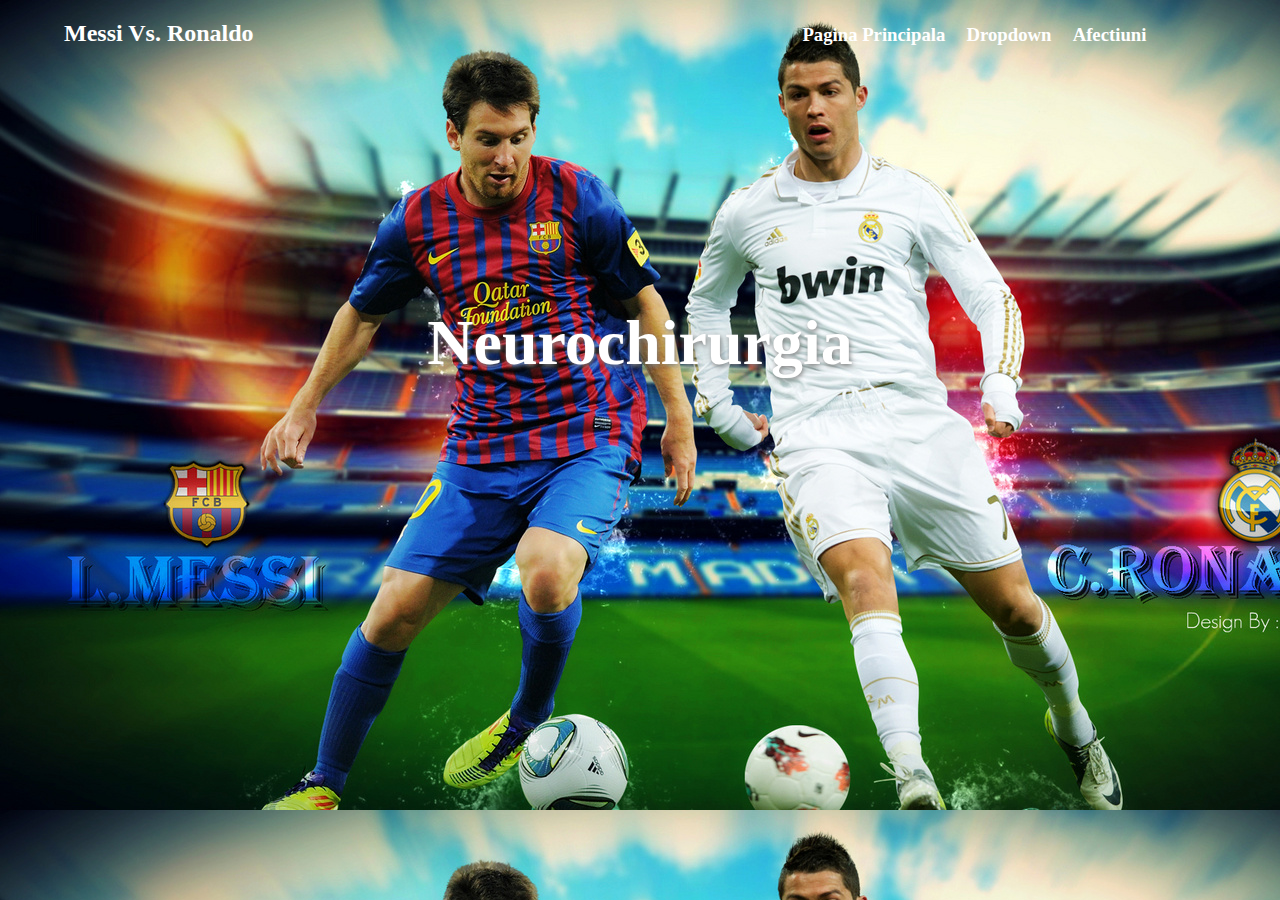
<file: index.html>
<!DOCTYPE html>
<html>
<head>

	<title>Some title </title>
	<link rel = 'stylesheet' href = 'Css/style.css'>
	<link rel = 'stylesheet' href = 'Css/menu1.css'>
	<script src = 'Js/jquery.js'></script>
	<script src = 'Js/menu.js'></script>

</head>


<body>


		<div class = 'navBar'>
			
			<div class = 'logo'>

				<h2>Messi Vs. Ronaldo</h2>
			</div>


			<div class = 'tags'>
				
	
				<h3><a href ="pages/paginaPrincipala.html">Pagina Principala</a></h3>
				<div class="dropdown">
  					<h3 class="dropbtn">Dropdown</h3>
  						<div class="dropdown-content">
   						 <h3><a href="pages/paginaPrincipala.html">Interventia Cirurgicala</a></h3>
   						 <h3><a href="pages/spinare.html">Elemente de anatomie Spinala</a></h3>
  					</div>
				</div>
				<h3><a href ="afe.html">Afectiuni</a></h3>

			</div>

		</div>


		<div class = 'data'>
			<h1> Neurochirurgia </h1>
		</div>

</body>


</html>
</file>
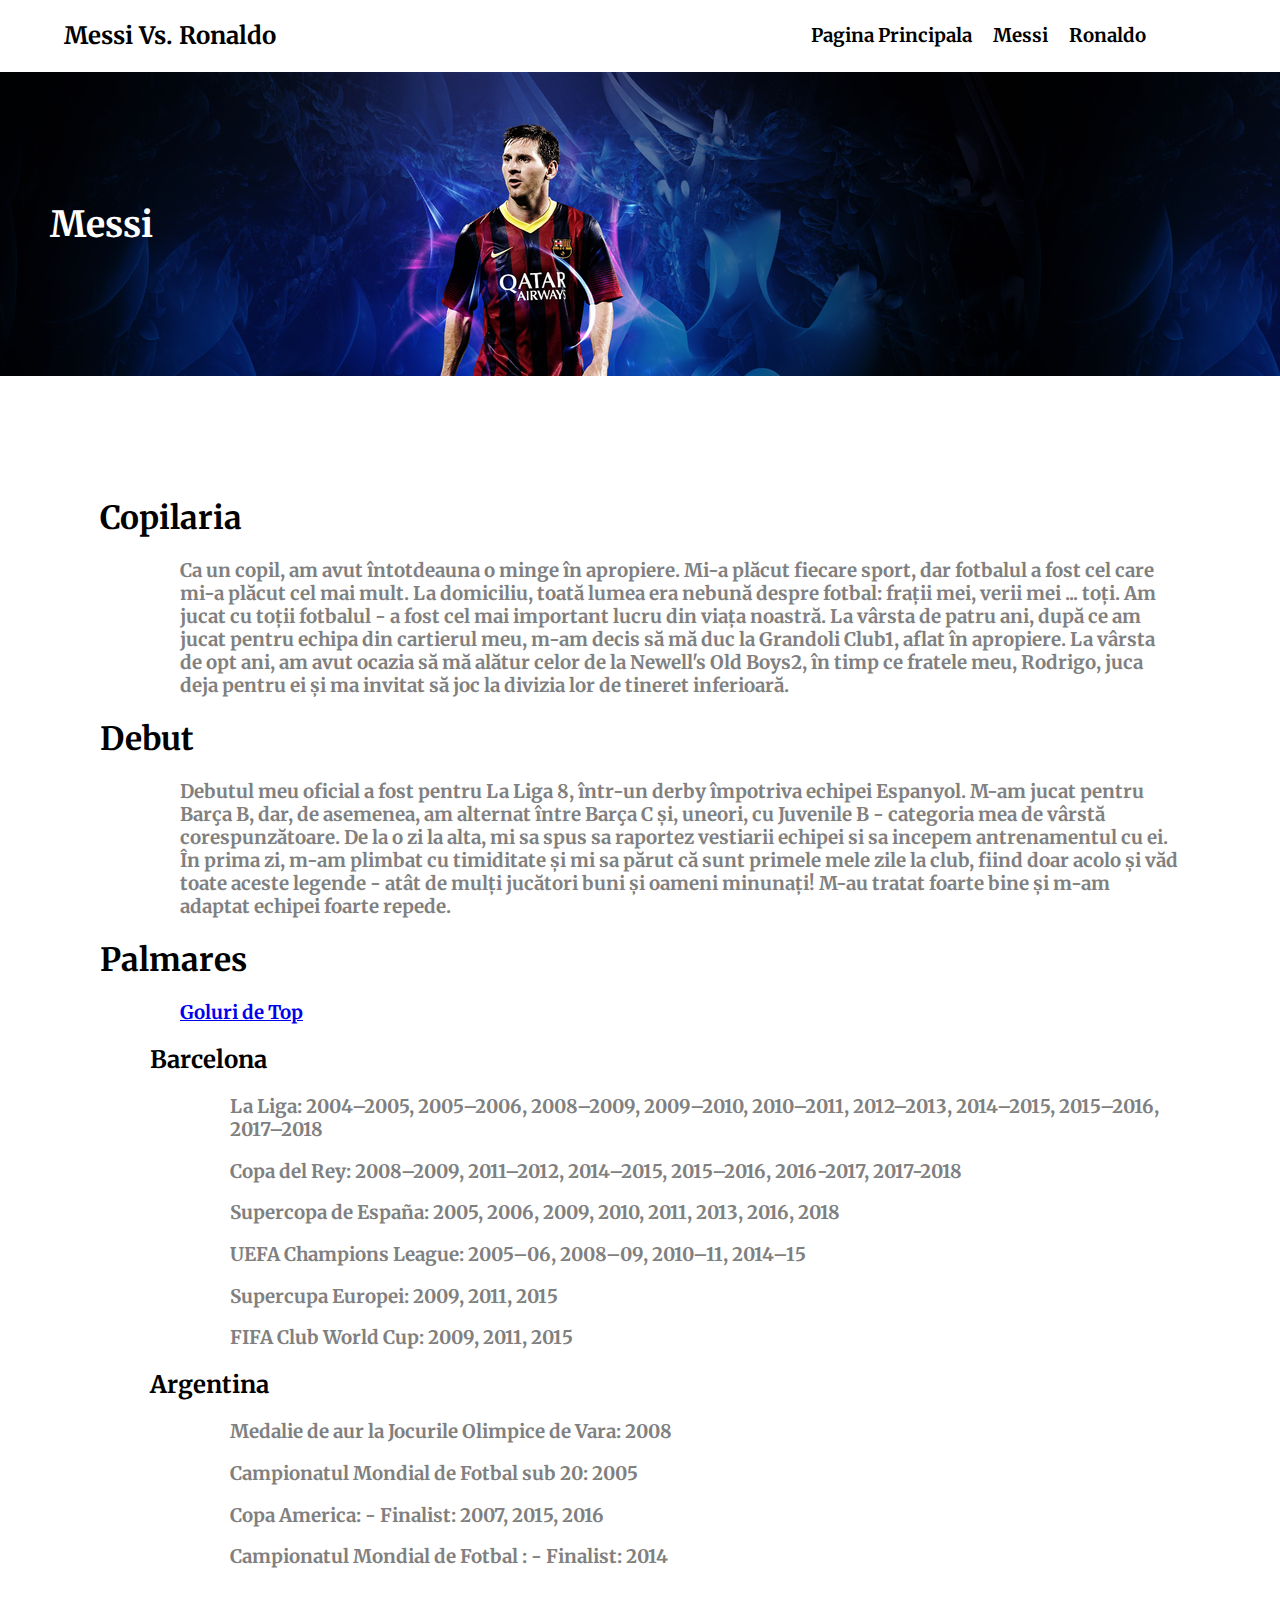
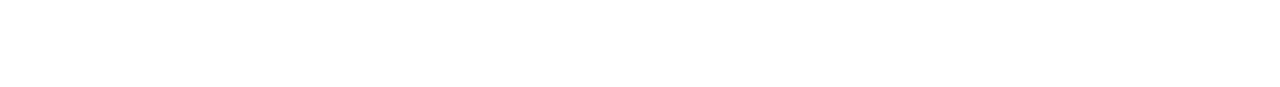
<file: pages/Interventie.html>
<!DOCTYPE html>
<html>
<head>
<link href="https://fonts.googleapis.com/css?family=Merriweather" rel="stylesheet">

	<title>Some title </title>
	<link rel = 'stylesheet' href = '../Css/Interventie.css'>
	<link rel = 'stylesheet' href = '../Css/menu.css'>

</head>


<body>


		<div class = 'navBar'>
			
			<div class = 'logo'>

				<h2>Messi Vs. Ronaldo</h2>
			</div>


			<div class = 'tags'>
				
	
				<h3><a href ="paginaPrincipala.html">Pagina Principala</a></h3>
   						 <h3><a href="#">Messi</a></h3>
   						 <h3><a href="spinare.html">Ronaldo</a></h3>

			</div>

		</div>


		<div class = 'data'>

		<div class = 'top'>

		<h2> Messi </h2>

		</div>


		<div class = 'bottom'>

<div class = 'data'>
<h1>Copilaria<h1>
<h3>Ca un copil, am avut întotdeauna o minge în apropiere. Mi-a plăcut fiecare sport, dar fotbalul a fost cel care mi-a plăcut cel mai mult. La domiciliu, toată lumea era nebună despre fotbal: frații mei, verii mei ... toți. Am jucat cu toții fotbalul - a fost cel mai important lucru din viața noastră. La vârsta de patru ani, după ce am jucat pentru echipa din cartierul meu, m-am decis să mă duc la Grandoli Club1, aflat în apropiere. La vârsta de opt ani, am avut ocazia să mă alătur celor de la Newell's Old Boys2, în timp ce fratele meu, Rodrigo, juca deja pentru ei și ma invitat să joc la divizia lor de tineret inferioară.</h3>

<h1>Debut</h1>

<h3>Debutul meu oficial a fost pentru La Liga 8, într-un derby împotriva echipei Espanyol. M-am jucat pentru Barça B, dar, de asemenea, am alternat între Barça C și, uneori, cu Juvenile B - categoria mea de vârstă corespunzătoare. De la o zi la alta, mi sa spus sa raportez vestiarii echipei si sa incepem antrenamentul cu ei. În prima zi, m-am plimbat cu timiditate și mi sa părut că sunt primele mele zile la club, fiind doar acolo și văd toate aceste legende - atât de mulți jucători buni și oameni minunați! M-au tratat foarte bine și m-am adaptat echipei foarte repede.</h3>


<h1> Palmares </h1>
	
	<h3><a href = 'https://www.youtube.com/watch?v=XJ3Z0wHPzSw'>Goluri de Top </a></h3>

<div class = 'palmares'>
<h2>Barcelona</h2>
<h3>La Liga: 2004–2005, 2005–2006, 2008–2009, 2009–2010, 2010–2011, 2012–2013, 2014–2015, 2015–2016, 2017–2018</h3>
<h3>Copa del Rey: 2008–2009, 2011–2012, 2014–2015, 2015–2016, 2016-2017, 2017-2018</h3>
<h3>Supercopa de España: 2005, 2006, 2009, 2010, 2011, 2013, 2016, 2018</h3>
<h3>UEFA Champions League: 2005–06, 2008–09, 2010–11, 2014–15</h3>
<h3>Supercupa Europei: 2009, 2011, 2015</h3>
<h3>FIFA Club World Cup: 2009, 2011, 2015</h3>

<h2>Argentina</h2>
<h3>Medalie de aur la Jocurile Olimpice de Vara: 2008</h3>
<h3>Campionatul Mondial de Fotbal sub 20: 2005</h3>
<h3>Copa America: - Finalist: 2007, 2015, 2016</h3>
<h3>Campionatul Mondial de Fotbal : - Finalist: 2014</h3>


</div>


</div>

</div>
</div>


	</body>
</html>
</file>
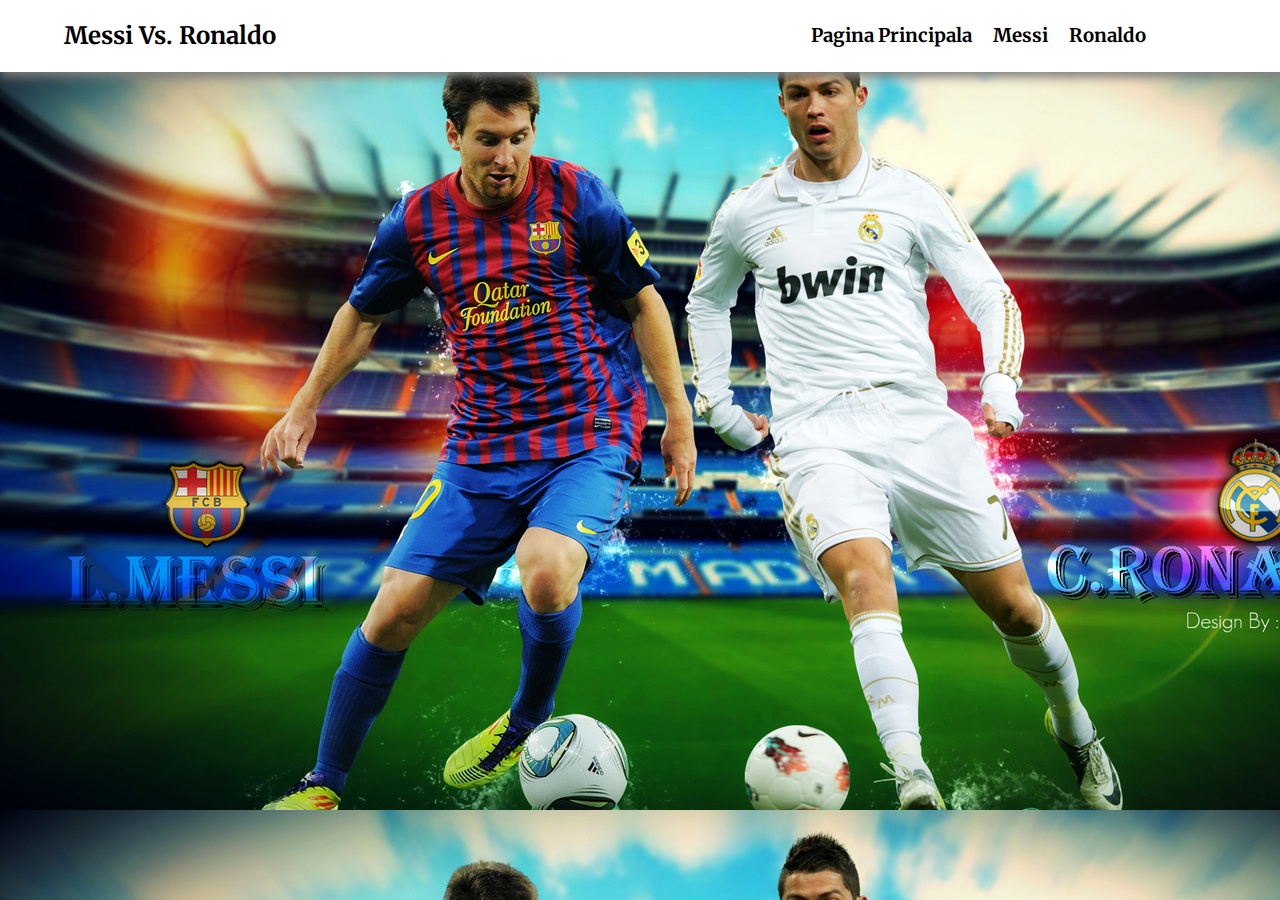
<file: pages/paginaPrincipala.html>
<!DOCTYPE html>
<html>
<head>
<link href="https://fonts.googleapis.com/css?family=Merriweather" rel="stylesheet">

	<title>Some title </title>
	<link rel = 'stylesheet' href = '../Css/main.css'>
	<link rel = 'stylesheet' href = '../Css/menu.css'>

</head>


<body>


		<div class = 'navBar'>
			
			<div class = 'logo'>

				<h2>Messi Vs. Ronaldo</h2>
			</div>


			<div class = 'tags'>
				
	
				<h3><a href ="paginaPrincipala.html">Pagina Principala</a></h3>
   						 <h3><a href="Interventie.html">Messi</a></h3>
   						 <h3><a href="spinare.html">Ronaldo</a></h3>

			</div>

		</div>


		<div class = 'data'>

		<div  class = 'top'>
			
		</div>


	</body>
</html>
</file>
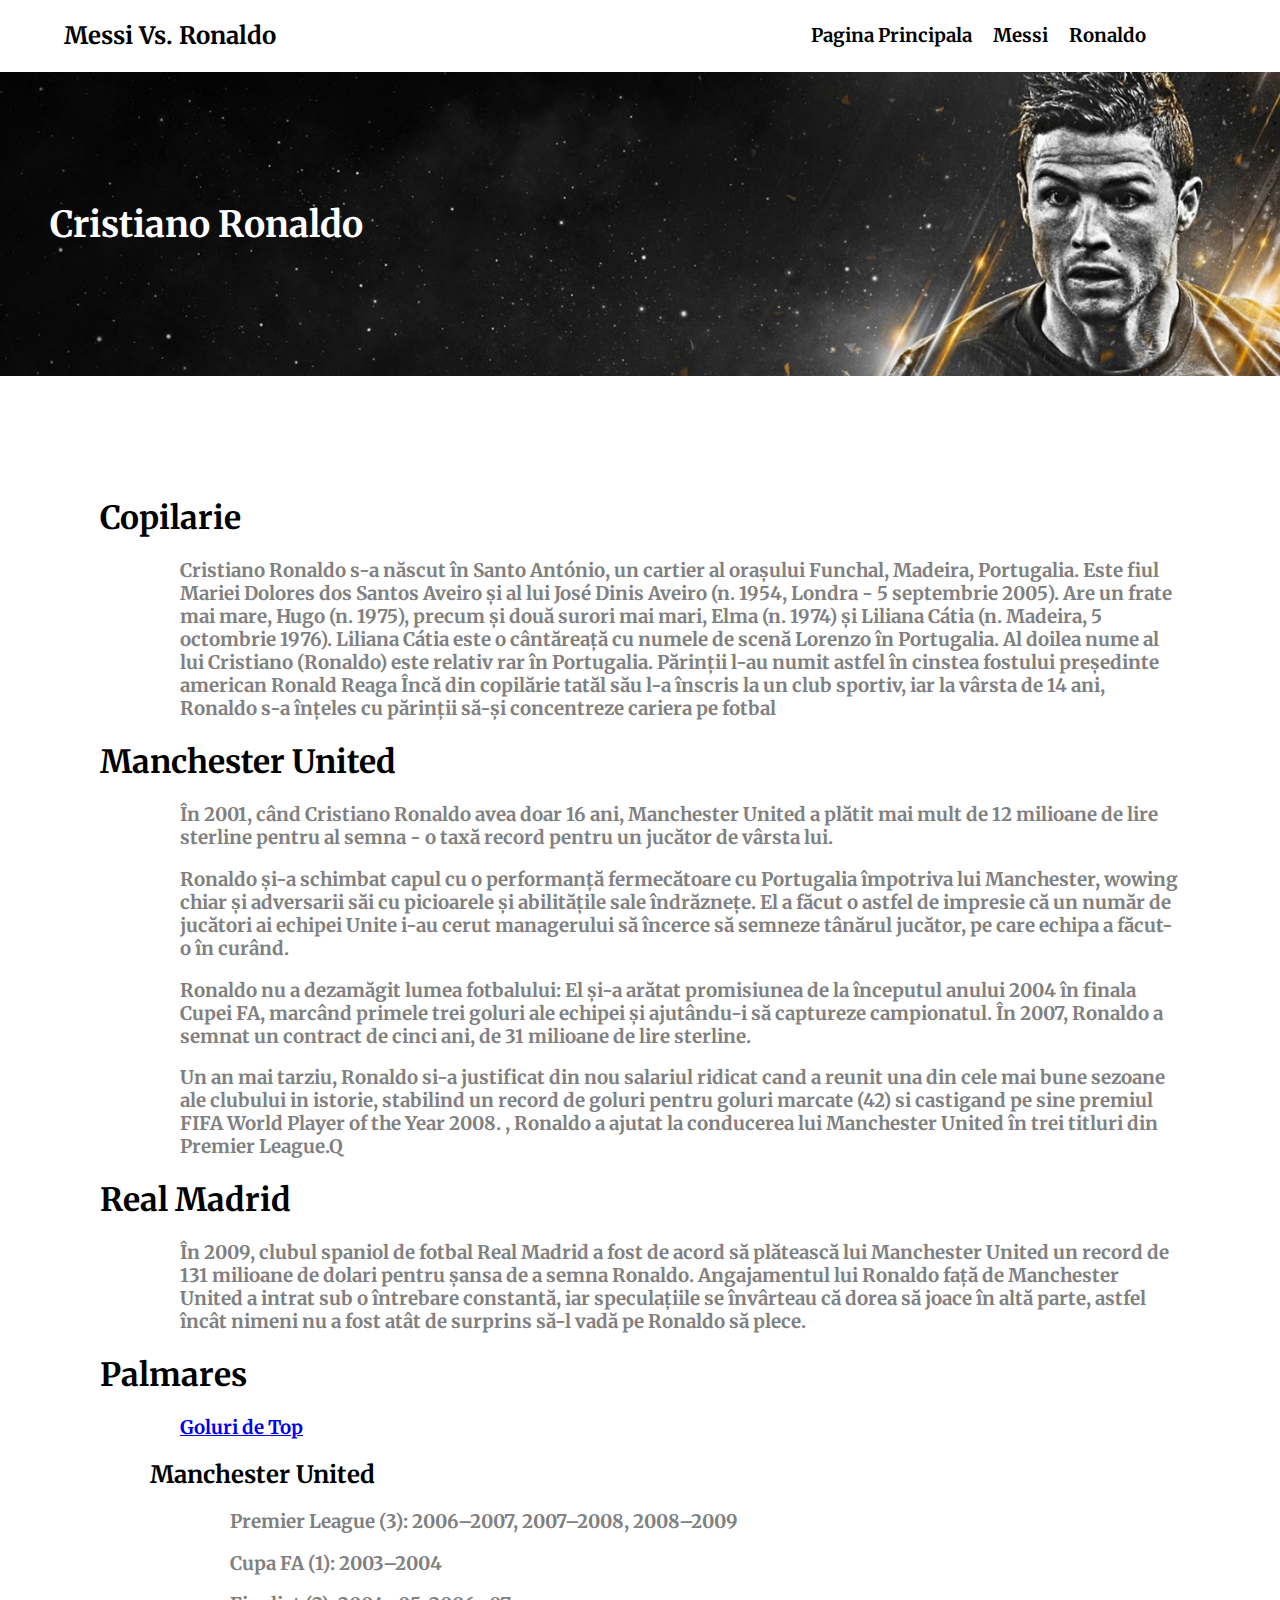
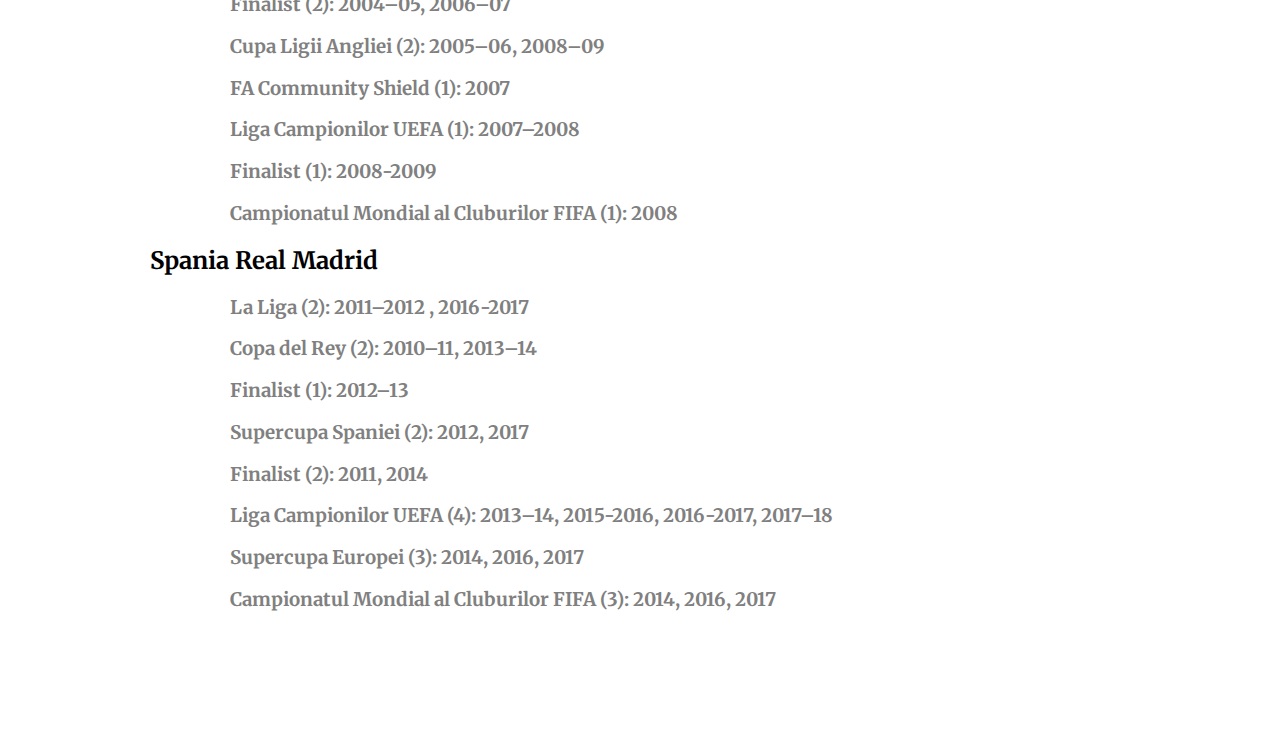
<file: pages/spinare.html>
<!DOCTYPE html>
<html>
<head>
<link href="https://fonts.googleapis.com/css?family=Merriweather" rel="stylesheet">

	<title>Some title </title>
	<link rel = 'stylesheet' href = '../Css/ronaldo.css'>
	<link rel = 'stylesheet' href = '../Css/menu.css'>

</head>


<body>


		<div class = 'navBar'>
			
			<div class = 'logo'>

				<h2>Messi Vs. Ronaldo</h2>
			</div>


			<div class = 'tags'>
				
	
				<h3><a href ="paginaPrincipala.html">Pagina Principala</a></h3>
   						 <h3><a href="Interventie.html">Messi</a></h3>
   						 <h3><a href="#">Ronaldo</a></h3>

			</div>

		</div>


		<div class = 'data'>

		<div class = 'top'>

		<h2> Cristiano Ronaldo</h2>

		</div>


		<div class = 'bottom'>

<div>
<div class ='data'>

<h1>Copilarie</h1>
<h3>Cristiano Ronaldo s-a născut în Santo António, un cartier al orașului Funchal, Madeira, Portugalia. Este fiul Mariei Dolores dos Santos Aveiro și al lui José Dinis Aveiro (n. 1954, Londra - 5 septembrie 2005). Are un frate mai mare, Hugo (n. 1975), precum și două surori mai mari, Elma (n. 1974) și Liliana Cátia (n. Madeira, 5 octombrie 1976). Liliana Cátia este o cântăreață cu numele de scenă Lorenzo în Portugalia. Al doilea nume al lui Cristiano (Ronaldo) este relativ rar în Portugalia. Părinții l-au numit astfel în cinstea fostului președinte american Ronald Reaga Încă din copilărie tatăl său l-a înscris la un club sportiv, iar la vârsta de 14 ani, Ronaldo s-a înțeles cu părinții să-și concentreze cariera pe fotbal</h3>

<h1>Manchester United</h1>
<h3>În 2001, când Cristiano Ronaldo avea doar 16 ani, Manchester United a plătit mai mult de 12 milioane de lire sterline pentru al semna - o taxă record pentru un jucător de vârsta lui.</h3>
<h3>Ronaldo și-a schimbat capul cu o performanță fermecătoare cu Portugalia împotriva lui Manchester, wowing chiar și adversarii săi cu picioarele și abilitățile sale îndrăznețe. El a făcut o astfel de impresie că un număr de jucători ai echipei Unite i-au cerut managerului să încerce să semneze tânărul jucător, pe care echipa a făcut-o în curând.</h3>
<h3>Ronaldo nu a dezamăgit lumea fotbalului: El și-a arătat promisiunea de la începutul anului 2004 în finala Cupei FA, marcând primele trei goluri ale echipei și ajutându-i să captureze campionatul. În 2007, Ronaldo a semnat un contract de cinci ani, de 31 milioane de lire sterline.</h3>
<h3>Un an mai tarziu, Ronaldo si-a justificat din nou salariul ridicat cand a reunit una din cele mai bune sezoane ale clubului in istorie, stabilind un record de goluri pentru goluri marcate (42) si castigand pe sine premiul FIFA World Player of the Year 2008. , Ronaldo a ajutat la conducerea lui Manchester United în trei titluri din Premier League.Q</h3>
<h1>Real Madrid</h1>
<h3>În 2009, clubul spaniol de fotbal Real Madrid a fost de acord să plătească lui Manchester United un record de 131 milioane de dolari pentru șansa de a semna Ronaldo. Angajamentul lui Ronaldo față de Manchester United a intrat sub o întrebare constantă, iar speculațiile se învârteau că dorea să joace în altă parte, astfel încât nimeni nu a fost atât de surprins să-l vadă pe Ronaldo să plece.</h3>

<h1>Palmares</h1>
	
	<h3><a href = 'https://www.youtube.com/watch?v=2sJKHj2YVHc'>Goluri de Top</a></h3>
<div class = 'palmares'>
<h2>Manchester United</h2>

<h3>Premier League (3): 2006–2007, 2007–2008, 2008–2009</h3>
<h3>Cupa FA (1): 2003–2004</h3>
<h3>Finalist (2): 2004–05, 2006–07</h3>
<h3>Cupa Ligii Angliei (2): 2005–06, 2008–09</h3>
<h3>FA Community Shield (1): 2007</h3>
<h3>Liga Campionilor UEFA (1): 2007–2008</h3>
<h3>Finalist (1): 2008-2009</h3>
<h3>Campionatul Mondial al Cluburilor FIFA (1): 2008</h3>
<h2>Spania Real Madrid</h2>

<h3>La Liga (2): 2011–2012 , 2016-2017</h3>
<h3>Copa del Rey (2): 2010–11, 2013–14</h3>
<h3>Finalist (1): 2012–13</h3>
<h3>Supercupa Spaniei (2): 2012, 2017</h3>
<h3>Finalist (2): 2011, 2014</h3>
<h3>Liga Campionilor UEFA (4): 2013–14, 2015-2016, 2016-2017, 2017–18</h3>
<h3>Supercupa Europei (3): 2014, 2016, 2017</h3>
<h3>Campionatul Mondial al Cluburilor FIFA (3): 2014, 2016, 2017</h3>
</div>
</div>


</body>
</html>
</file>
<file: Css/style.css>
body{
	background: url('../Imgs/mainBg.jpg');
	height: 100%;
	color: white;
	width: 100%;
	margin: 0px;
	padding: 0px;
}

.data{
text-shadow: 1px 2px 5px grey;
font-size: 200%;
margin-top: 15%;
display: flex;
justify-content: center;
align-items: center;
}

.navBar{
	display: flex;
	flex-direction: row;
	justify-content: space-between;
}

.navBar img{
	height: 100%;;
	width: 100px;
	padding-left: 10px;
	padding: 0px
}
.tags{
	display: flex;
	margin-right:10%;
}
.logo{
	margin-left: 5%;

}
.tags h3{
	margin-left: 10px;
	padding: 0.3em
}

.tags a{
	
	color:white;
	text-decoration: none;

}
.tags h3:hover{
	background:rgba(0,0,0,0.1);
}

.top h1{
color: grey;
font-size: 200%;
}
</file>
<file: Css/menu1.css>
.dropbtn {
  background-color: transparent;
  color: white;
  border: none;
  cursor: pointer;
}

/* The container <div> - needed to position the dropdown content */
.dropdown {
  position: relative;
  display: inline-block;
}

/* Dropdown Content (Hidden by Default) */
.dropdown-content {
  display: none;
  position: absolute;
  background-color: transparent;
  min-width: 160px;
  z-index: 1;
}

/* Links inside the dropdown */
.dropdown-content a {
  color: white;
  font-size: 100%;
  padding: 12px 16px;
  text-decoration: none;
  display: block;
}


/* Show the dropdown menu on hover */
.dropdown:hover .dropdown-content {
  display: block;
}
</file>
<file: Css/Interventie.css>
body{
	height: 100%;
	color: black;
	width: 100%;
	margin: 0px;
	padding: 0px;
	text-align: center;
	overflow-x: hidden;
}

.palmares{
	padding-left: 50px;
}
.imageHolder{
display: flex;
justify-content:space-between;
	}

.bottom{
display: flex;
flex-direction: column;
text-align: left;
}

.bottom h3{
	color: grey;
	padding-left: 80px;
}

.patch li, .patch h5{
color: grey;
}

.bottom .patch{
padding-left: 10px;
padding-right: 10px;
	margin-left: 100px;
	text-align:left;
}

.bottom{
margin: 100px;
}

.top{
z-index: 0;
padding:100px;
padding-left: 50px;
text-align: left;
color: white;
font-size: 150%;
width: 100%;
height: 100%;
background-image: url('../Imgs/messiBg.jpg');

}

.top h4{
color: grey;
}

li{
	margin-bottom: 5px;
	list-style:none;
}
.data{
width: 100%;
height: 100%;
}

.navBar{
	box-shadow: 0px 10px 10px grey;
	display: flex;
	flex-direction: row;
	justify-content: space-between;
	z-index: 1;
}

.navBar img{
	height: 100%;;
	width: 100px;
	padding-left: 10px;
	padding: 0px
}
.tags{
	display: flex;
	margin-right:10%;
}
.logo{
	margin-left: 5%;

}
.tags h3{
	margin-left: 10px;
	padding: 0.3em
}

.tags a{
	
	color:black;
	text-decoration: none;

}
.tags h3:hover{
	background:rgba(0,0,0,0.1);
}
</file>
<file: Css/menu.css>
.dropbtn {
  background-color: transparent;
  color: black;
  border: none;
  cursor: pointer;
}

*{
	font-family: Merriweather;
}

/* The container <div> - needed to position the dropdown content */
.dropdown {
  position: relative;
  display: inline-block;
}

.dropdown-content h3{

margin-left: 0px;

}
/* Dropdown Content (Hidden by Default) */
.dropdown-content {
  display: none;
  border: black 1px solid;
  border-top: none;
  position: absolute;
  background-color:white;
  min-width: 160px;
  z-index: 1;
}

/* Links inside the dropdown */
.dropdown-content a {
  color: black;
  font-size: 100%;
  text-decoration: none;
  display: block;
}


/* Show the dropdown menu on hover */
.dropdown:hover .dropdown-content {
  display: block;
}
</file>
<file: Css/main.css>
body{
	height: 100%;
	color: black;
	width: 100%;
	margin: 0px;
	padding: 0px;
	text-align: center;
	overflow: hidden;
	background-image: url('../Imgs/mainBg.jpg');
}


.top{
display: flex;
	 justify-content: space-around;
}

.patch li, .patch h5{
color: grey;
}

.bottom .patch{
display: flex;
padding-left: 10px;
padding-right: 10px;
	margin-left: 100px;
	text-align:left;
}

.bottom{
margin: 100px;
}

.top{
margin: 100px;
}

.top h4{
color: grey;
}

li{
	margin-bottom: 5px;
	list-style:none;
}
.data{
}

.navBar{
	box-shadow: 0px 5px 10px grey;
	display: flex;
	flex-direction: row;
	justify-content: space-between;
	background-color: white;
}

.navBar img{
	height: 100%;;
	width: 100px;
	padding-left: 10px;
	padding: 0px
}
.tags{
	display: flex;
	margin-right:10%;
}
.logo{
	margin-left: 5%;

}
.tags h3{
	margin-left: 10px;
	padding: 0.3em
}

.tags a{
	
	color:black;
	text-decoration: none;

}

img{
border: solid 1px black;
}

.top h1{

font-size: 1000%;

}

.tags h3:hover{
	background:rgba(0,0,0,0.1);
}
</file>
<file: Css/ronaldo.css>
body{
	height: 100%;
	color: black;
	width: 100%;
	margin: 0px;
	padding: 0px;
	text-align: center;
	overflow-x: hidden;
}

.palmares{
	padding-left: 50px;
}
.imageHolder{
display: flex;
justify-content:space-between;
	}

.bottom{
display: flex;
flex-direction: column;
text-align: left;
}

.bottom h3{
	color: grey;
	padding-left: 80px;
}

.patch li, .patch h5{
color: grey;
}

.bottom .patch{
padding-left: 10px;
padding-right: 10px;
	margin-left: 100px;
	text-align:left;
}

.bottom{
margin: 100px;
}

.top{
z-index: 0;
padding:100px;
padding-left: 50px;
text-align: left;
color: white;
font-size: 150%;
width: 100%;
height: 100%;
background-image: url('../Imgs/ronaldoBg.jpg');
background-size: cover;
}

.top h4{
color: grey;
}

li{
	margin-bottom: 5px;
	list-style:none;
}
.data{
width: 100%;
height: 100%;
}

.navBar{
	box-shadow: 0px 10px 10px grey;
	display: flex;
	flex-direction: row;
	justify-content: space-between;
	z-index: 1;
}

.navBar img{
	height: 100%;;
	width: 100px;
	padding-left: 10px;
	padding: 0px
}
.tags{
	display: flex;
	margin-right:10%;
}
.logo{
	margin-left: 5%;

}
.tags h3{
	margin-left: 10px;
	padding: 0.3em
}

.tags a{
	
	color:black;
	text-decoration: none;

}
.tags h3:hover{
	background:rgba(0,0,0,0.1);
}
</file>
